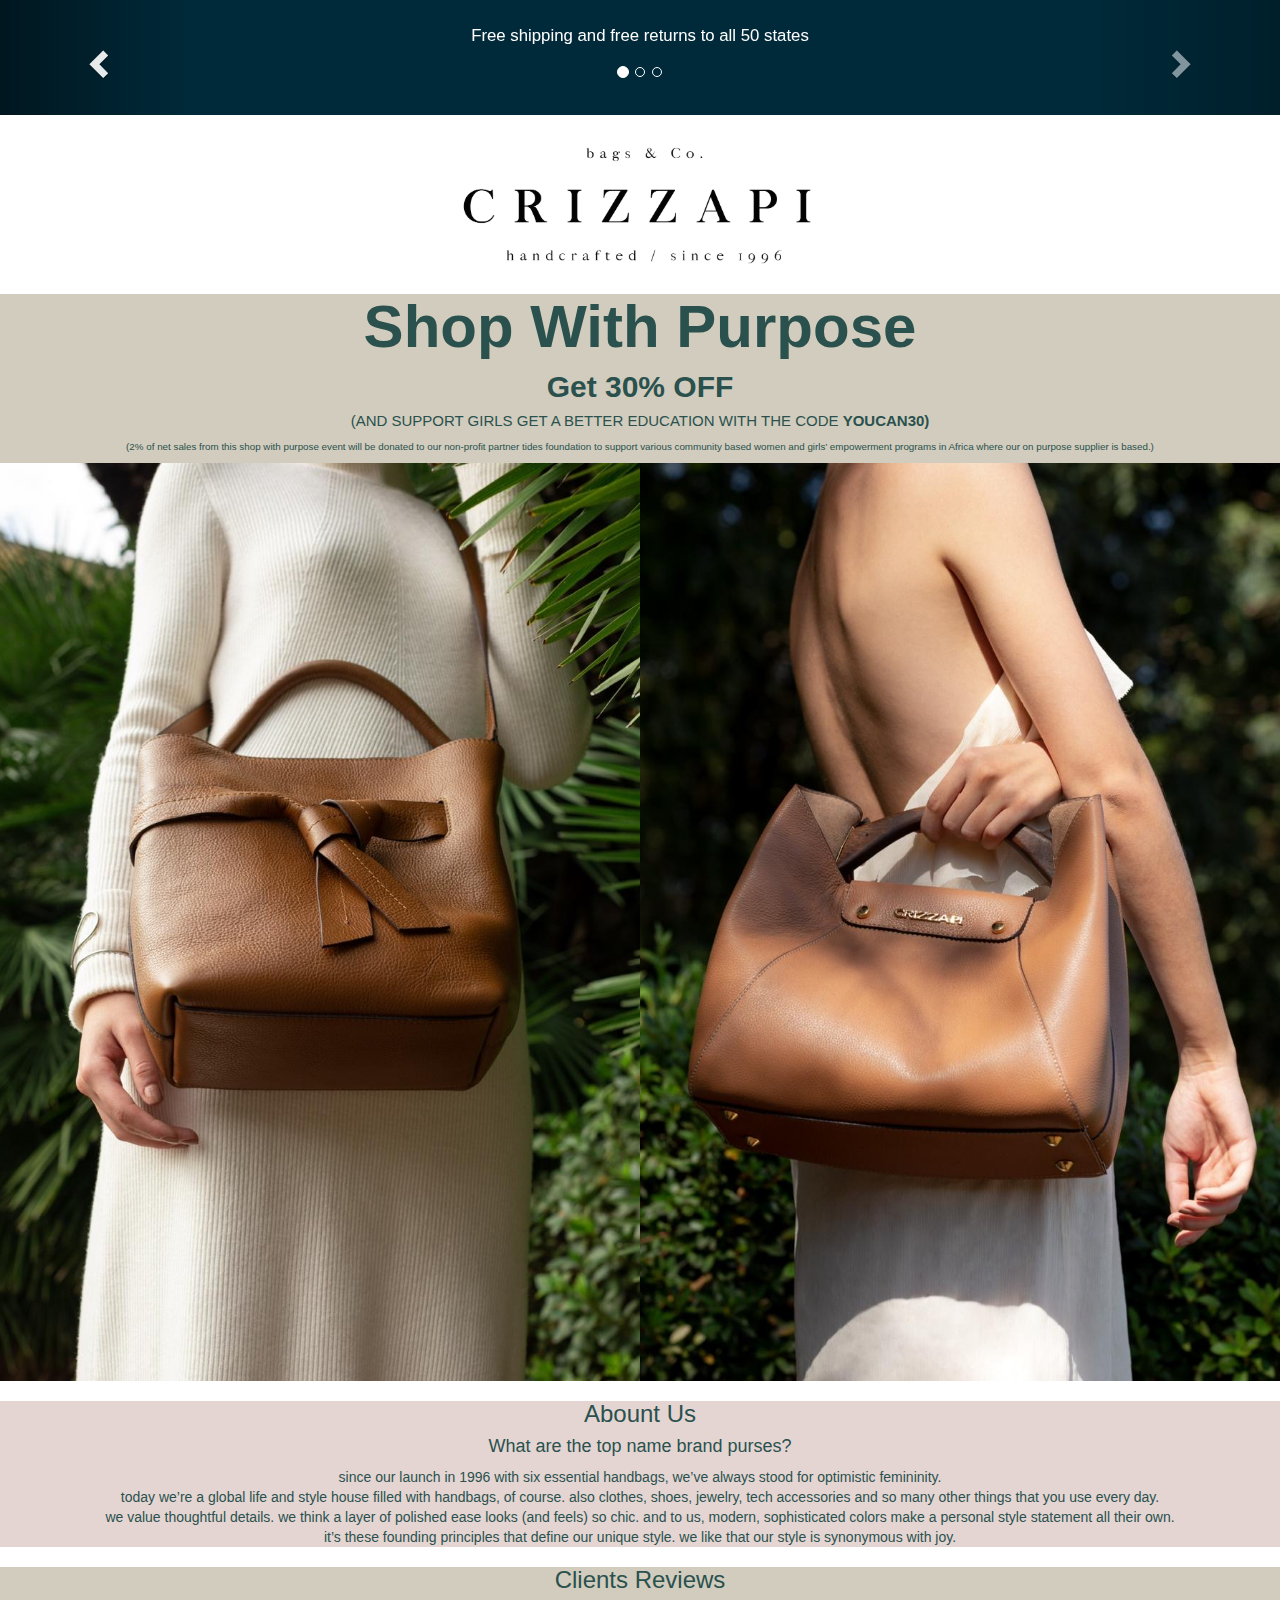
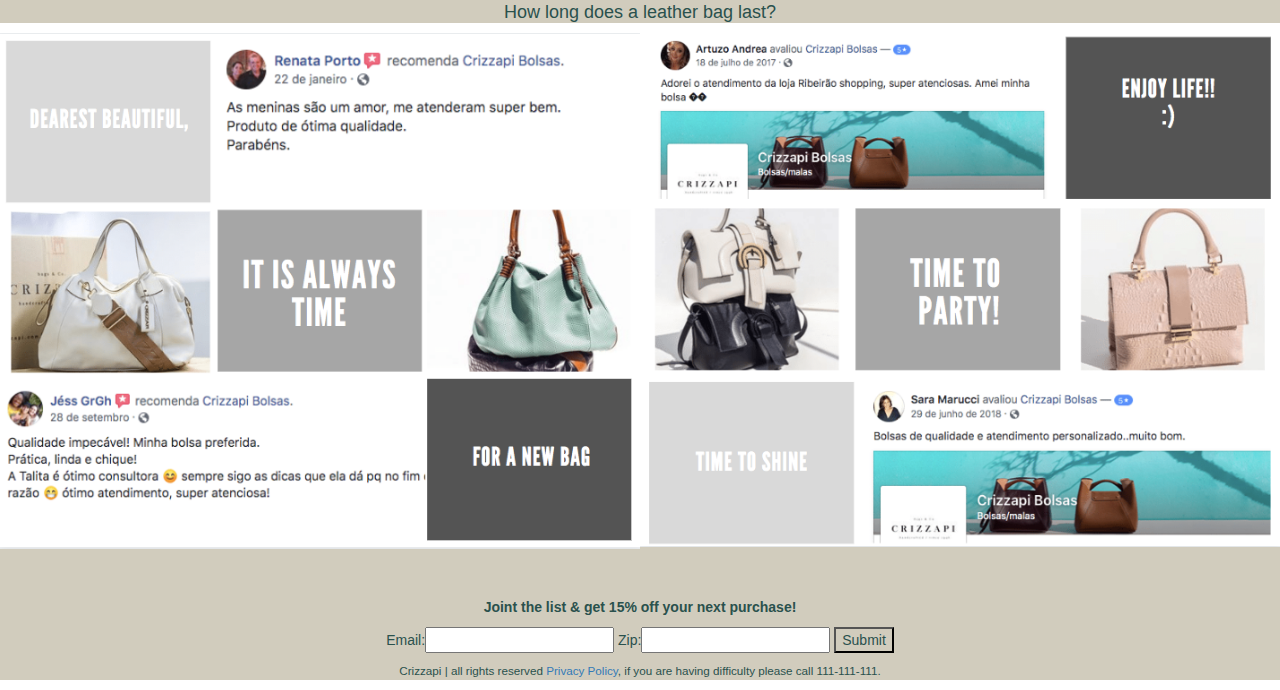
<file: index.html>
<!DOCTYPE html>
<html lang="en">

<!--Head of the document-->
    <head>
        <meta charset="UTF-8">
        <meta name="discription" content="Bags, leather bags, shoes, sandals, and more">
        <meta name="author" content="Maria Peixoto">
        <meta name="keywords" content="Handbags, designer handbags, tote bags, luxury bags, leather bags">
        <meta name="viewport" content="width=device-width, initial-scale=1.0">
        <meta http-equiv="X-UA-Compatible" content="ie=edge">
        <title>Crizzapi - Designer Handbags, Shoes, & More</title>
        <!-- <link rel="stylesheet" type="text/css" href="/Users/maria/Desktop/ARQUIVOS/DigitalMarketing/Codes/style.css"/> -->
        <link rel="stylesheet" type="text/css" href="style.css">
        <link rel="stylesheet" href="https://maxcdn.bootstrapcdn.com/bootstrap/3.4.0/css/bootstrap.min.css">
        <script src="https://ajax.googleapis.com/ajax/libs/jquery/3.4.1/jquery.min.js"></script>
        <script src="https://maxcdn.bootstrapcdn.com/bootstrap/3.4.0/js/bootstrap.min.js"></script>
    
    <!-- Global site tag (gtag.js) - Google Analytics -->
        <script async src="https://www.googletagmanager.com/gtag/js?id=UA-151723927-1"></script>
        <script>
        window.dataLayer = window.dataLayer || [];
        function gtag(){dataLayer.push(arguments);}
        gtag('js', new Date());

        gtag('config', 'UA-151723927-1');
        </script>
    </head>

<!--Body of the document-->
<body>
<header>
        <div class="container1">
          <div id="myCarousel" class="carousel slide" data-ride="carousel">
            <!-- Indicators -->
            <ol class="carousel-indicators">
              <li data-target="#myCarousel" data-slide-to="0" class="active"></li>
              <li data-target="#myCarousel" data-slide-to="1"></li>
              <li data-target="#myCarousel" data-slide-to="2"></li>
            </ol>
        
            <!-- Wrapper for slides -->
            <div class="carousel-inner">
              <div class="item active">
                <br><a id="Call-Action1"> Free shipping and free returns to all 50 states</a>
              </div>
        
              <div class="item">
                <br><a id="Call-Action1"> Get 30% off and support a good cause with the code YOUCAN30. <b><a href="$" id="Call-Action2"><br>SHOP NOW</a></b></a>
              </div>
            
              <div class="item">
                <br><a id="Call-Action1"> Holi-yay: your gift guide is here 🎁</a>
              </div>
            </div>

            <!-- Left and right controls -->
            <a class="left carousel-control" href="#myCarousel" data-slide="prev">
              <span class="glyphicon glyphicon-chevron-left"></span>
              <span class="sr-only">Previous</span>
            </a>
            <a class="right carousel-control" href="#myCarousel" data-slide="next">
              <span class="glyphicon glyphicon-chevron-right"></span>
              <span class="sr-only">Next</span>
            </a>
          </div>
        </div>

    <div class="container2">
        <div id="logodes">
            <h1 id="logo"><img id="logo" src="Logo.png" alt="Crizzapi - Designer Handbags, Shoes, & More"></h1>
        </div>
    </div>
</header>
<main>
    <div class="container3">
        <div id="Class-Action2">
            <h2><b><p id="CA2TEXT">Shop With Purpose</p></b>
            <b><p id="CA2TEXT1">Get 30% OFF</p></b>
            <p id="CA2TEXT2">(AND SUPPORT GIRLS GET A BETTER EDUCATION WITH THE CODE <b><a id="yes" href="$">YOUCAN30)</a></b></p></h2>
            <p id="purpose">(2% of net sales from this shop with purpose event will be donated to our non-profit partner tides foundation to support various community based women and girls’ empowerment programs in Africa where our on purpose supplier is based.)</p>
            <div class="row">
        
                <div class="column"><img id="CA2" src="CA2.JPG" alt="shoulder bags, handbags on sale" style="width: 100%;"></div>
                
                <div class="column"><img id="CA3" src="CA3.JPG" alt="tote bags, purses, leather bags" style="width: 100%;"></div>
            
            </div>
        </div>
    </div>
    <div= class="container4">
        <div id="Aboutustext1">
            <h3>Abount Us<br></h3>
                <h4>What are the top name brand purses?</h4>
            
            <p id="aboutustext">since our launch in 1996 with six essential handbags, we’ve always stood for optimistic femininity.
            <br>

            today we’re a global life and style house filled with handbags, of course. also clothes, shoes, jewelry, tech accessories and so many other things that you use every day.
             <br>    

            we value thoughtful details. we think a layer of polished ease looks (and feels) so chic. and to us, modern, sophisticated colors make a personal style statement all their own.
              <br>

            it’s these founding principles that define our unique style. we like that our style is synonymous with joy.</p>
        </div>
    </div>
    <div class="container5">
        <div id="ClientsR">
        <h3 id="clientreviews">Clients Reviews<br></h3>
        <h4 id="clientreviews">How long does a leather bag last?</h4>

        <div class="column"><img id="Clientsreviews" src="Clientreview.png" alt="nice leather bags, trending leather bags" style="width: 100%;"></div>
        
        <div class="column"><img id="Clientsreviews" src="Clientreview1.png" alt="Are leather bags good?, shoulder bags" style="width: 100%;"></div>
        </div>
    </div>
</main>

<footer>
    <div class="container5">
       <div id="subscribe">
        <b><p id="footer2">Subscribe</p></b>
        <b><p id="footer1">Joint the list & get 15% off your next purchase!</p></b>
        <p>Email:<input type="email"> Zip:<input type="number"> <input type="submit" id="submitbutton"></p>
        <p id="PrivacyPolicy">Crizzapi | all rights reserved <a href="PrivacyPolicy.pdf">Privacy Policy</a>, if you are having difficulty please call 111-111-111.</p>
        </div>
    </div>
</footer>
        </body>
        </html>
</file>
<file: style.css>
#myCarousel{
    background: #002A3A;
    text-align: center;
    min-height:115px;
    margin-bottom: 0px;
    font-size: 120%;

}

#Call-Action1{
    color: white;
    text-align: center;
    min-height:50px;
    margin: 100px;
}

#hr1{
    color:#002A3A;
}

#Call-Action2{
    color: red;
    text-align: center;
}

#container2{
    text-align: center;
    display: inline-block;
    
}

#logodes{
    text-align: center;
    background: white;
    
}
#logo{
    text-align: center;
}

#container3{
    word-wrap: break-word;
    font-size: x-large;
}

#Class-Action2{
    word-wrap: break-word;
    background: #D1CCBD;

}

#CA2TEXT{
    color: #2A514D;
    word-wrap: break-word;
    font-size: 200%;
    text-align: center;
}

#CA2TEXT1{
    color: #2A514D;
    word-wrap: break-word;
    font-size: 100%;
    text-align: center;
}

#CA2TEXT2{
    color: #2A514D;
    word-wrap: break-word;
    font-size: 50%;
    text-align: center;
}

#yes{
    color: #2A514D;
    word-wrap: break-word;
    font-size: 100%;
    text-align: center;
}

#purpose{
    color: #2A514D;
    word-wrap: break-word;
    font-size: 70%;
    text-align: center;
}

*{
    box-sizing: border-box;
}
.column{
    float: left;
    width: 50%;
    padding: 0px;
}

.row {
    content:" ";
    clear: both;
    display: table;
}

.container4{
    background: #D1CCBD;
}

#Aboutustext1{
    background: #E4D5D3;
    color: #2A514D;
    text-align: center;
}

#aboutustext{
    text-align: center;
    background: #E4D5D3;
}

.container5{

    background:#D1CCBD;
}


#clientreviews{
    color: #2A514D;
    text-align: center;
   
}


#footer2{
    color: #D1CCBD;
    text-align: center;
    font-size: 200%;
}


#footer1{
    color: #2A514D;
    text-align: center;
    font-size: 100%;
}

#subscribe{
    text-align: center;
    background: #D1CCBD;
    color: #2A514D;
}
#submitbutton{
    color: #2A514D;
    background: #D1CCBD;
}

#PrivacyPolicy{
    font-size: smaller;
}
</file>
